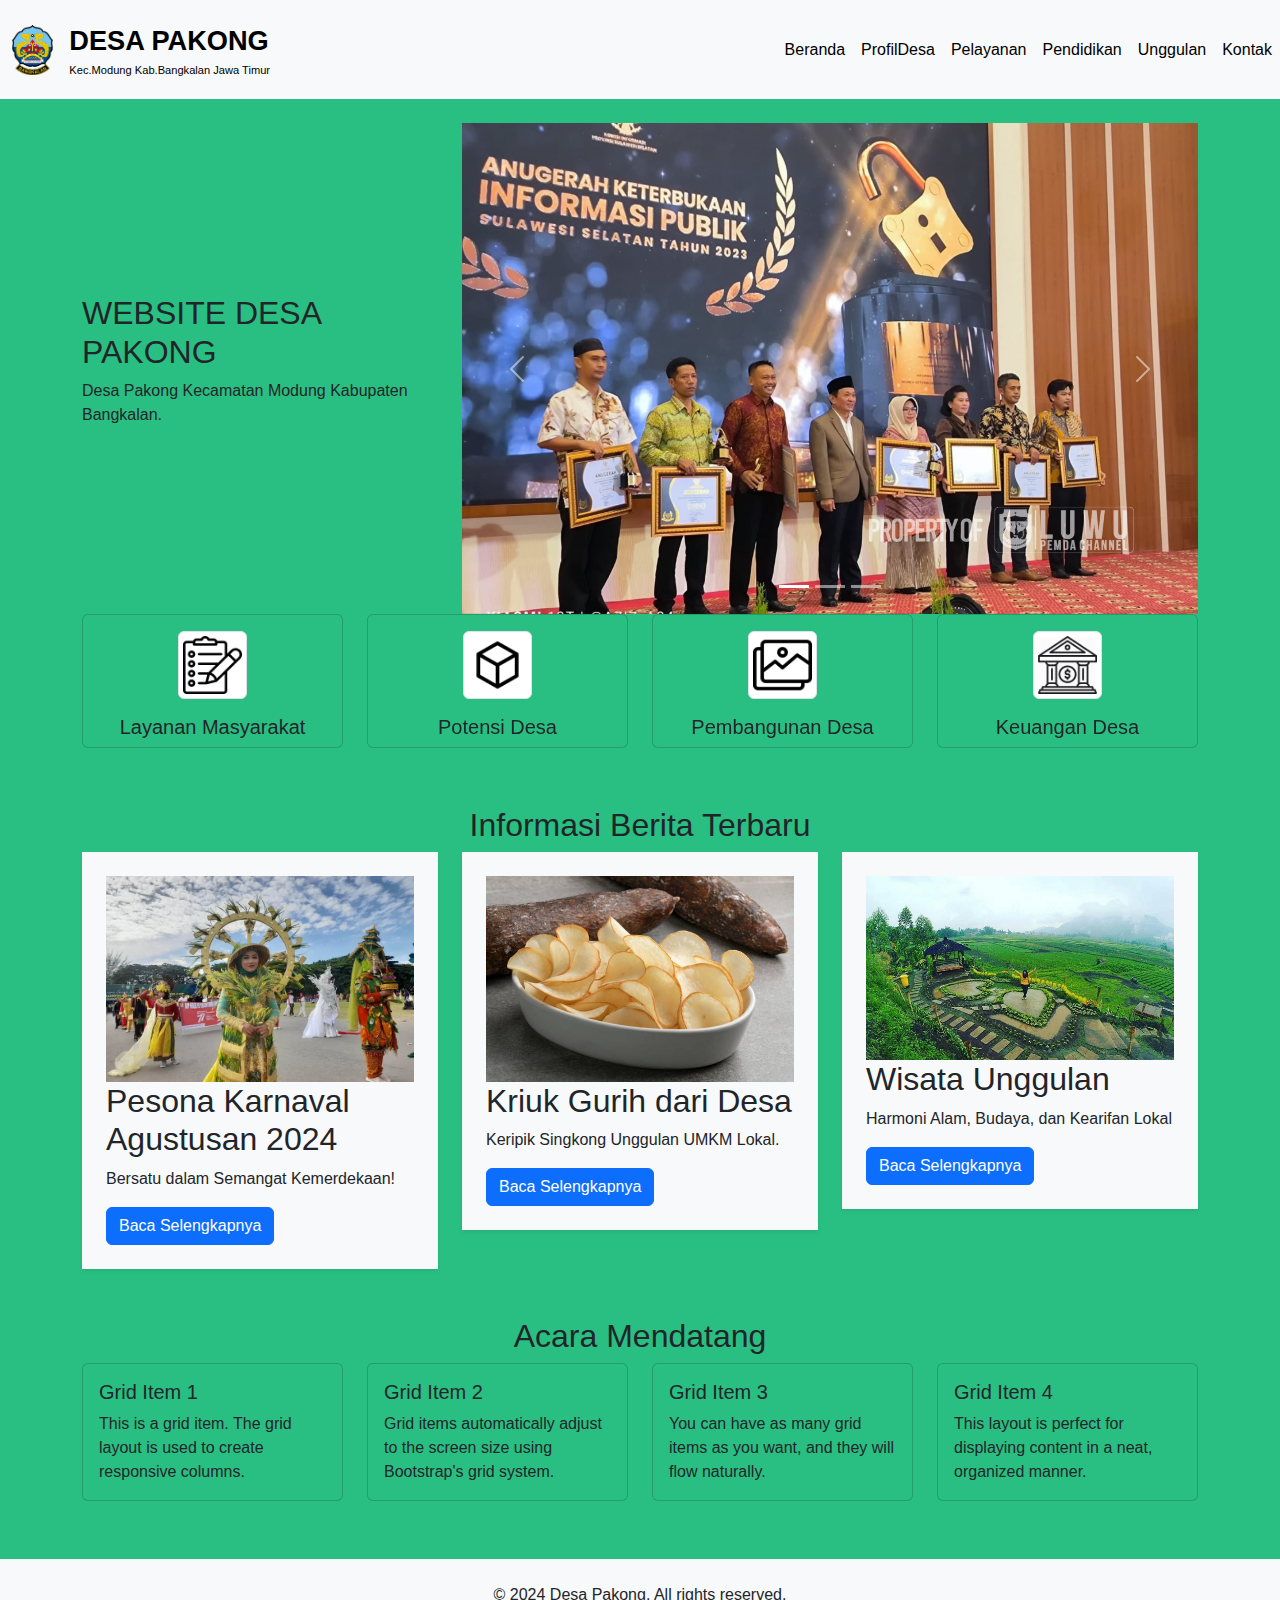
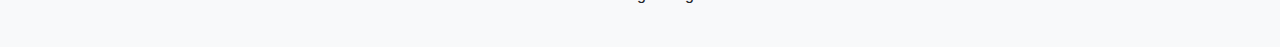
<file: index.html>
<!DOCTYPE html>
<html lang="id">
<head>
    <meta charset="UTF-8">
    <meta name="viewport" content="width=device-width, initial-scale=1.0">
    <title>DESA PAKONG</title>
    <!-- Bootstrap CSS -->
    <link href="https://cdn.jsdelivr.net/npm/bootstrap@5.3.0/dist/css/bootstrap.min.css" rel="stylesheet">
    <link rel="stylesheet" href="style.css">
    <meta name="description" content="Desa Pakong - Informasi dan profil Desa Pakong, kecamatan modung kabupaten bangkalan. Temukan berita terbaru, acara mendatang, dan pengumuman penting di sini.">
    <meta name="keywords" content="desa pakong, profil desa, berita desa, acara desa, pengumuman desa">
    <meta name="author" content="Desa Pakong">
</head>
<body>
    <!-- Navigation Bar -->
    <nav class="navbar navbar-expand-lg navbar-light bg-light sticky-top">
        <div class="container-fluid d-flex align-items-center">
            <a class="navbar-brand d-flex align-items-center" href="#">
                <img src="bangkalan.jpg" alt="Desa Kita Logo" class="img-fluid" style="max-height: 50px;">
                <div class="navbar-text ms-3" style="color: #000000;">
                    <span class="brand-name fw-bold" style="font-size: 1.7rem; color: #000000;">DESA PAKONG</span><br>
                    <p class="kecamatan mb-0" style="font-size: 0.695rem; color: #000000;">Kec.Modung Kab.Bangkalan Jawa Timur</p>
                </div>
            </a>
            <button class="navbar-toggler ms-auto" type="button" data-bs-toggle="collapse" data-bs-target="#navbarNav" aria-controls="navbarNav" aria-expanded="false" aria-label="Toggle navigation">
                <span class="navbar-toggler-icon"></span>
            </button>
        </div>
        <div class="collapse navbar-collapse" id="navbarNav">
            <ul class="navbar-nav ms-auto">
                <li class="nav-item"><a class="nav-link" href="index.html" style="color: #000000;">Beranda</a></li>
                <li class="nav-item"><a class="nav-link" href="profil.html" style="color: #000000;">ProfilDesa</a></li>
                <li class="nav-item"><a class="nav-link" href="pelayanan.html" style="color: #000000;">Pelayanan</a></li>
                <li class="nav-item"><a class="nav-link" href="pendidikan.html" style="color: #000000;">Pendidikan</a></li>
                <li class="nav-item"><a class="nav-link" href="unggulan.html" style="color: #000000;">Unggulan</a></li>
                <li class="nav-item"><a class="nav-link" href="kontak.html" style="color: #000000;">Kontak</a></li>
            </ul>
        </div>
    </nav>   
    <!-- Main Content -->
    <div class="container mt-4">
        <div class="row">
            <!-- Keterangan Teks -->
            <div class="col-md-4 d-none d-md-block">
                <div class="h-100 d-flex align-items-center">
                    <div>
                        <h2>WEBSITE DESA PAKONG</h2>
                        <p>Desa Pakong Kecamatan Modung Kabupaten Bangkalan.</p>
                    </div>
                </div>
            </div>
            <!-- Gambar atau Video -->
            <div class="col-md-8">
                <div id="carouselExampleIndicators" class="carousel slide" data-bs-ride="carousel" data-bs-interval="3000">
                    <ol class="carousel-indicators">
                        <li data-bs-target="#carouselExampleIndicators" data-bs-slide-to="0" class="active"></li>
                        <li data-bs-target="#carouselExampleIndicators" data-bs-slide-to="1"></li>
                        <li data-bs-target="#carouselExampleIndicators" data-bs-slide-to="2"></li>
                    </ol>
                    <div class="carousel-inner">
                        <div class="carousel-item active">
                            <img src="img3.jpg" class="d-block w-100" alt="Kegiatan Desa 1">
                        </div>
                        <div class="carousel-item">
                            <img src="igm1.jpg" class="d-block w-100" alt="Kegiatan Desa 2">
                        </div>
                        <div class="carousel-item">
                            <img src="des1.jpg" class="d-block w-100" alt="Kegiatan Desa 3">
                        </div>
                    </div>
                    <a class="carousel-control-prev" href="#carouselExampleIndicators" role="button" data-bs-slide="prev">
                        <span class="carousel-control-prev-icon" aria-hidden="true"></span>
                        <span class="visually-hidden">Previous</span>
                    </a>
                    <a class="carousel-control-next" href="#carouselExampleIndicators" role="button" data-bs-slide="next">
                        <span class="carousel-control-next-icon" aria-hidden="true"></span>
                        <span class="visually-hidden">Next</span>
                    </a>
                </div>
            </div>
            <!-- Keterangan Teks untuk Mobile -->
            <div class="col-md-12 d-md-none mt-3 text-center">
                <h2>WEBSITE DESA PAKONG</h2>
                <p>Desa Pakong Kecamatan Modung Kabupaten Bangkalan.</p>
            </div>
        </div>
    </div>

        <!-- Grid Layout (Bootstrap Cards) -->
        <section class="container mb-5">
            <div class="row row-cols-1 row-cols-md-2 row-cols-lg-4 g-4">
                <div class="col">
                    <div class="card h-100">
                        <div class="card-body d-flex justify-content-center align-items-center">
                            <img src="notes.png" alt="Deskripsi gambar" class="img-fluid img-thumbnail" style="max-width: 30%; height: auto;">
                        </div>
                        <h5 class="card-title text-center">Layanan Masyarakat</h5>                      
                    </div>
                </div>
                <div class="col">
                    <div class="card h-100">
                        <div class="card-body d-flex justify-content-center align-items-center">
                            <img src="boxes.png" alt="Deskripsi gambar" class="img-fluid img-thumbnail" style="max-width: 30%; height: auto;">
                        </div>
                        <h5 class="card-title text-center">Potensi Desa</h5>                      
                    </div>
                </div>
                <div class="col">
                    <div class="card h-100">
                        <div class="card-body d-flex justify-content-center align-items-center">
                            <img src="gallery.png" alt="Deskripsi gambar" class="img-fluid img-thumbnail" style="max-width: 30%; height: auto;">
                        </div>
                        <h5 class="card-title text-center">Pembangunan Desa</h5>                      
                    </div>
                </div>
                <div class="col">
                    <div class="card h-100">
                        <div class="card-body d-flex justify-content-center align-items-center">
                            <img src="bank.png" alt="Deskripsi gambar" class="img-fluid img-thumbnail" style="max-width: 30%; height: auto;">
                        </div>
                        <h5 class="card-title text-center">Keuangan Desa</h5>                      
                    </div>
                </div>
            </div>
        </section>
    

    
    <!-- Flexbox Layout (Bootstrap Grid) -->
    <section class="container my-5">
        <h2 class="text-center font-weight-bold">Informasi Berita Terbaru</h2>
        <div class="row">
            <div class="col-md-4">
                <div class="p-4 bg-light shadow-sm">
                    <img src="krnvl.jpg" alt="Deskripsi gambar" class="img-fluid">
                    <h2>Pesona Karnaval Agustusan 2024</h2>
                    <p>Bersatu dalam Semangat Kemerdekaan!</p>
                    <a href="article.html" class="btn btn-primary btn-block">Baca Selengkapnya</a>
                </div>
            </div>
            <div class="col-md-4">
                <div class="p-4 bg-light shadow-sm">
                    <img src="keripik.jpg" alt="Deskripsi gambar" class="img-fluid">
                    <h2>Kriuk Gurih dari Desa</h2>
                    <p>Keripik Singkong Unggulan UMKM Lokal.</p>
                    <a href="#" class="btn btn-primary btn-block">Baca Selengkapnya</a>
                </div>
            </div>
            <div class="col-md-4">
                <div class="p-4 bg-light shadow-sm">
                    <img src="malang-2.jpg" alt="Deskripsi gambar" class="img-fluid">
                    <h2>Wisata Unggulan</h2>
                    <p>Harmoni Alam, Budaya, dan Kearifan Lokal</p>
                    <a href="#" class="btn btn-primary btn-block">Baca Selengkapnya</a>
                </div>
            </div>
        </div>
    </section>

    <!-- Grid Layout (Bootstrap Cards) -->
    <section class="container mb-5">
        <h2 class="text-center font-weight-bold">Acara Mendatang</h2>
        <div class="row row-cols-1 row-cols-md-2 row-cols-lg-4 g-4">
            <div class="col">
                <div class="card h-100">
                    <div class="card-body">
                        <h5 class="card-title">Grid Item 1</h5>
                        <p class="card-text">This is a grid item. The grid layout is used to create responsive columns.</p>
                    </div>
                </div>
            </div>
            <div class="col">
                <div class="card h-100">
                    <div class="card-body">
                        <h5 class="card-title">Grid Item 2</h5>
                        <p class="card-text">Grid items automatically adjust to the screen size using Bootstrap's grid system.</p>
                    </div>
                </div>
            </div>
            <div class="col">
                <div class="card h-100">
                    <div class="card-body">
                        <h5 class="card-title">Grid Item 3</h5>
                        <p class="card-text">You can have as many grid items as you want, and they will flow naturally.</p>
                    </div>
                </div>
            </div>
            <div class="col">
                <div class="card h-100">
                    <div class="card-body">
                        <h5 class="card-title">Grid Item 4</h5>
                        <p class="card-text">This layout is perfect for displaying content in a neat, organized manner.</p>
                    </div>
                </div>
            </div>
        </div>
    </section>
        <!-- Footer Section -->
        <footer class="bg-light text-center py-4 mt-4">
            <p>&copy; 2024 Desa Pakong. All rights reserved.</p>
        </footer>

    <!-- Bootstrap JS and dependencies -->
    <script src="https://cdn.jsdelivr.net/npm/bootstrap@5.3.0/dist/js/bootstrap.bundle.min.js"></script>
</body>
</html>
</file>
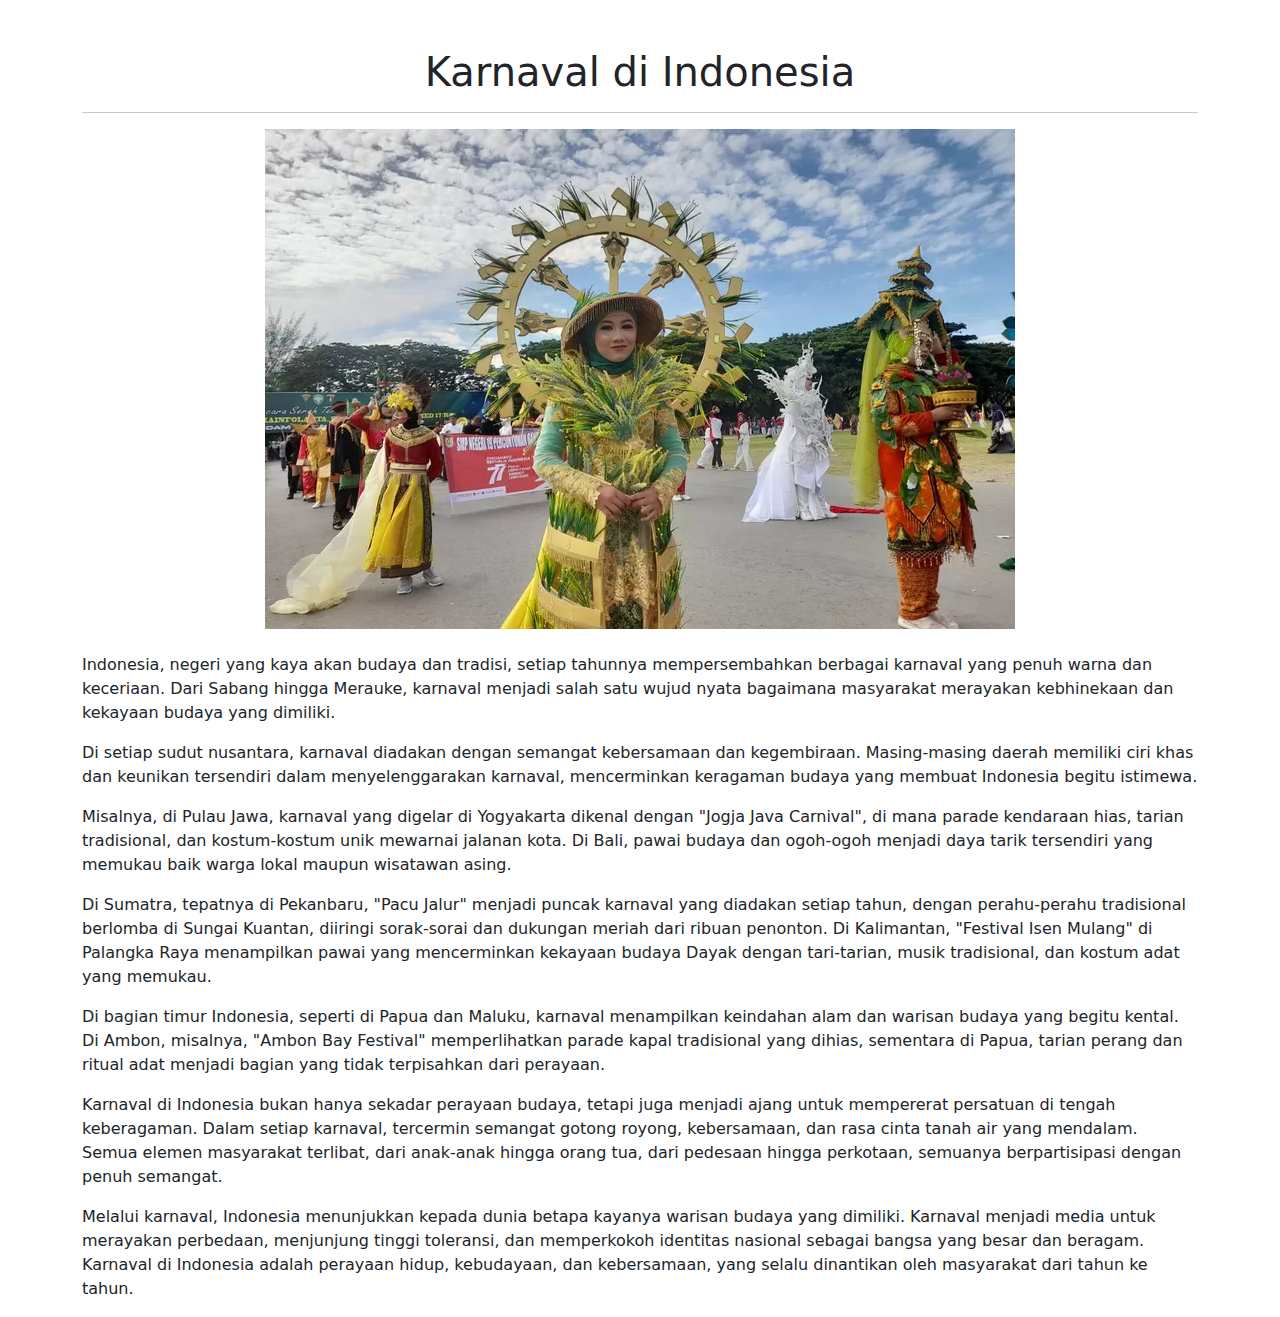
<file: article.html>
<!DOCTYPE html>
<html lang="en">

<head>
    <meta charset="UTF-8">
    <meta name="viewport" content="width=device-width, initial-scale=1.0">
    <meta name="description" content="Laporan kunjungan ke Padepokan PSHT Madiun yang memperlihatkan kekayaan budaya dan tradisi Indonesia melalui berbagai karnaval yang meriah.">
    <title>Kunjungan ke Padepokan PSHT Madiun</title>
    <link href="https://cdn.jsdelivr.net/npm/bootstrap@5.3.0/dist/css/bootstrap.min.css" rel="stylesheet">
</head>

<body>
    <div class="container mt-5">
        <div class="row">
            <div class="col-md-12">
                <h1 class="text-center">Karnaval di Indonesia</h1>
                <hr>
                <div class="text-center mb-4">
                    <img src="krnvl.jpg" class="img-fluid" alt="Karnaval di Indonesia">
                </div>
                <p>
                    Indonesia, negeri yang kaya akan budaya dan tradisi, setiap tahunnya mempersembahkan berbagai karnaval yang penuh warna dan keceriaan. Dari Sabang hingga Merauke, karnaval menjadi salah satu wujud nyata bagaimana masyarakat merayakan kebhinekaan dan kekayaan budaya yang dimiliki.
                </p>
                <p>
                    Di setiap sudut nusantara, karnaval diadakan dengan semangat kebersamaan dan kegembiraan. Masing-masing daerah memiliki ciri khas dan keunikan tersendiri dalam menyelenggarakan karnaval, mencerminkan keragaman budaya yang membuat Indonesia begitu istimewa.
                </p>
                <p>
                    Misalnya, di Pulau Jawa, karnaval yang digelar di Yogyakarta dikenal dengan "Jogja Java Carnival", di mana parade kendaraan hias, tarian tradisional, dan kostum-kostum unik mewarnai jalanan kota. Di Bali, pawai budaya dan ogoh-ogoh menjadi daya tarik tersendiri yang memukau baik warga lokal maupun wisatawan asing.
                </p>
                <p>
                    Di Sumatra, tepatnya di Pekanbaru, "Pacu Jalur" menjadi puncak karnaval yang diadakan setiap tahun, dengan perahu-perahu tradisional berlomba di Sungai Kuantan, diiringi sorak-sorai dan dukungan meriah dari ribuan penonton. Di Kalimantan, "Festival Isen Mulang" di Palangka Raya menampilkan pawai yang mencerminkan kekayaan budaya Dayak dengan tari-tarian, musik tradisional, dan kostum adat yang memukau.
                </p>
                <p>
                    Di bagian timur Indonesia, seperti di Papua dan Maluku, karnaval menampilkan keindahan alam dan warisan budaya yang begitu kental. Di Ambon, misalnya, "Ambon Bay Festival" memperlihatkan parade kapal tradisional yang dihias, sementara di Papua, tarian perang dan ritual adat menjadi bagian yang tidak terpisahkan dari perayaan.
                </p>
                <p>
                    Karnaval di Indonesia bukan hanya sekadar perayaan budaya, tetapi juga menjadi ajang untuk mempererat persatuan di tengah keberagaman. Dalam setiap karnaval, tercermin semangat gotong royong, kebersamaan, dan rasa cinta tanah air yang mendalam. Semua elemen masyarakat terlibat, dari anak-anak hingga orang tua, dari pedesaan hingga perkotaan, semuanya berpartisipasi dengan penuh semangat.
                </p>
                <p>
                    Melalui karnaval, Indonesia menunjukkan kepada dunia betapa kayanya warisan budaya yang dimiliki. Karnaval menjadi media untuk merayakan perbedaan, menjunjung tinggi toleransi, dan memperkokoh identitas nasional sebagai bangsa yang besar dan beragam. Karnaval di Indonesia adalah perayaan hidup, kebudayaan, dan kebersamaan, yang selalu dinantikan oleh masyarakat dari tahun ke tahun.
                </p>
            </div>
        </div>
    </div>

    <script src="https://cdn.jsdelivr.net/npm/bootstrap@5.3.0/dist/js/bootstrap.bundle.min.js"></script>
</body>

</html>
</file>
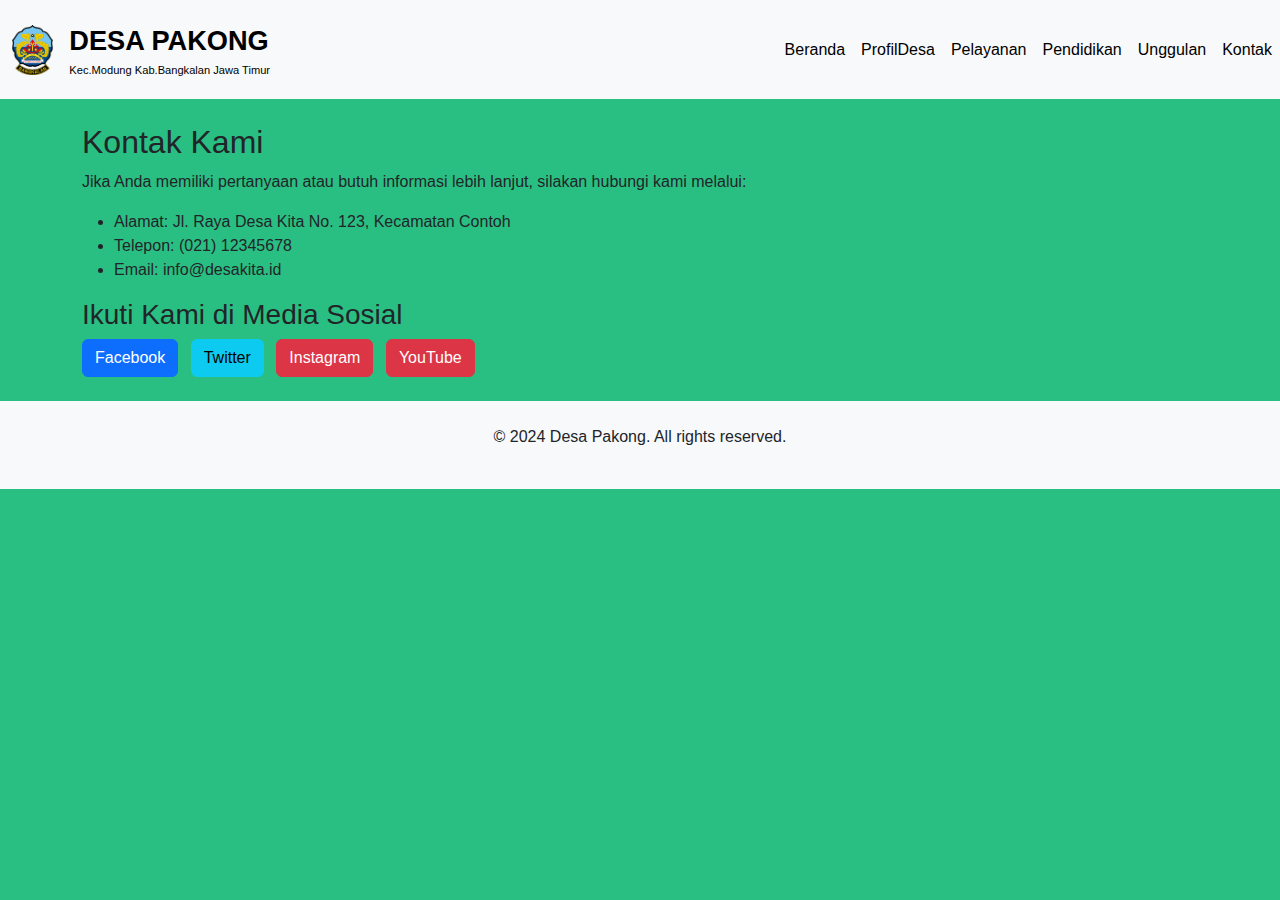
<file: kontak.html>
<!DOCTYPE html>
<html lang="id">
<head>
    <meta charset="UTF-8">
    <meta name="viewport" content="width=device-width, initial-scale=1.0">
    <title>DESA PAKONG</title>
    <!-- Bootstrap CSS -->
    <link href="https://cdn.jsdelivr.net/npm/bootstrap@5.3.0/dist/css/bootstrap.min.css" rel="stylesheet">
    <link rel="stylesheet" href="style.css">
    <meta name="description" content="Desa Pakong - Informasi dan profil Desa Pakong, kecamatan modung kabupaten bangkalan. Temukan berita terbaru, acara mendatang, dan pengumuman penting di sini.">
    <meta name="keywords" content="desa pakong, profil desa, berita desa, acara desa, pengumuman desa">
    <meta name="author" content="Desa Pakong">
</head>
<body>
    <!-- Navigation Bar -->
    <nav class="navbar navbar-expand-lg navbar-light bg-light sticky-top">
        <div class="container-fluid d-flex align-items-center">
            <a class="navbar-brand d-flex align-items-center" href="#">
                <img src="bangkalan.jpg" alt="Desa Kita Logo" class="img-fluid" style="max-height: 50px;">
                <div class="navbar-text ms-3" style="color: #000000;">
                    <span class="brand-name fw-bold" style="font-size: 1.7rem; color: #000000;">DESA PAKONG</span><br>
                    <p class="kecamatan mb-0" style="font-size: 0.695rem; color: #000000;">Kec.Modung Kab.Bangkalan Jawa Timur</p>
                </div>
            </a>
            <button class="navbar-toggler ms-auto" type="button" data-bs-toggle="collapse" data-bs-target="#navbarNav" aria-controls="navbarNav" aria-expanded="false" aria-label="Toggle navigation">
                <span class="navbar-toggler-icon"></span>
            </button>
        </div>
        <div class="collapse navbar-collapse" id="navbarNav">
            <ul class="navbar-nav ms-auto">
                <li class="nav-item"><a class="nav-link" href="index.html" style="color: #000000;">Beranda</a></li>
                <li class="nav-item"><a class="nav-link" href="profil.html" style="color: #000000;">ProfilDesa</a></li>
                <li class="nav-item"><a class="nav-link" href="pelayanan.html" style="color: #000000;">Pelayanan</a></li>
                <li class="nav-item"><a class="nav-link" href="pendidikan.html" style="color: #000000;">Pendidikan</a></li>
                <li class="nav-item"><a class="nav-link" href="unggulan.html" style="color: #000000;">Unggulan</a></li>
                <li class="nav-item"><a class="nav-link" href="kontak.html" style="color: #000000;">Kontak</a></li>
            </ul>
        </div>
    </nav> 
    <!-- Main Content -->
    <div class="container mt-4">
        <h2>Kontak Kami</h2>
        <p>Jika Anda memiliki pertanyaan atau butuh informasi lebih lanjut, silakan hubungi kami melalui:</p>
        <ul>
            <li>Alamat: Jl. Raya Desa Kita No. 123, Kecamatan Contoh</li>
            <li>Telepon: (021) 12345678</li>
            <li>Email: info@desakita.id</li>
        </ul>

        <!-- Social Media Links -->
        <h3>Ikuti Kami di Media Sosial</h3>
        <div class="social-media-links">
            <a href="https://facebook.com" target="_blank" class="btn btn-primary me-2"><i class="fab fa-facebook-f"></i> Facebook</a>
            <a href="https://twitter.com" target="_blank" class="btn btn-info me-2"><i class="fab fa-twitter"></i> Twitter</a>
            <a href="https://instagram.com" target="_blank" class="btn btn-danger me-2"><i class="fab fa-instagram"></i> Instagram</a>
            <a href="https://youtube.com" target="_blank" class="btn btn-danger"><i class="fab fa-youtube"></i> YouTube</a>
        </div>
    </div>

    <!-- Bootstrap JS and dependencies -->
    <script src="https://cdnjs.cloudflare.com/ajax/libs/bootstrap/5.3.3/js/bootstrap.bundle.min.js"></script>
    <!-- Footer Section -->
    <footer class="bg-light text-center py-4 mt-4">
        <p>&copy; 2024 Desa Pakong. All rights reserved.</p>
    </footer>

</body>
</html>
</file>
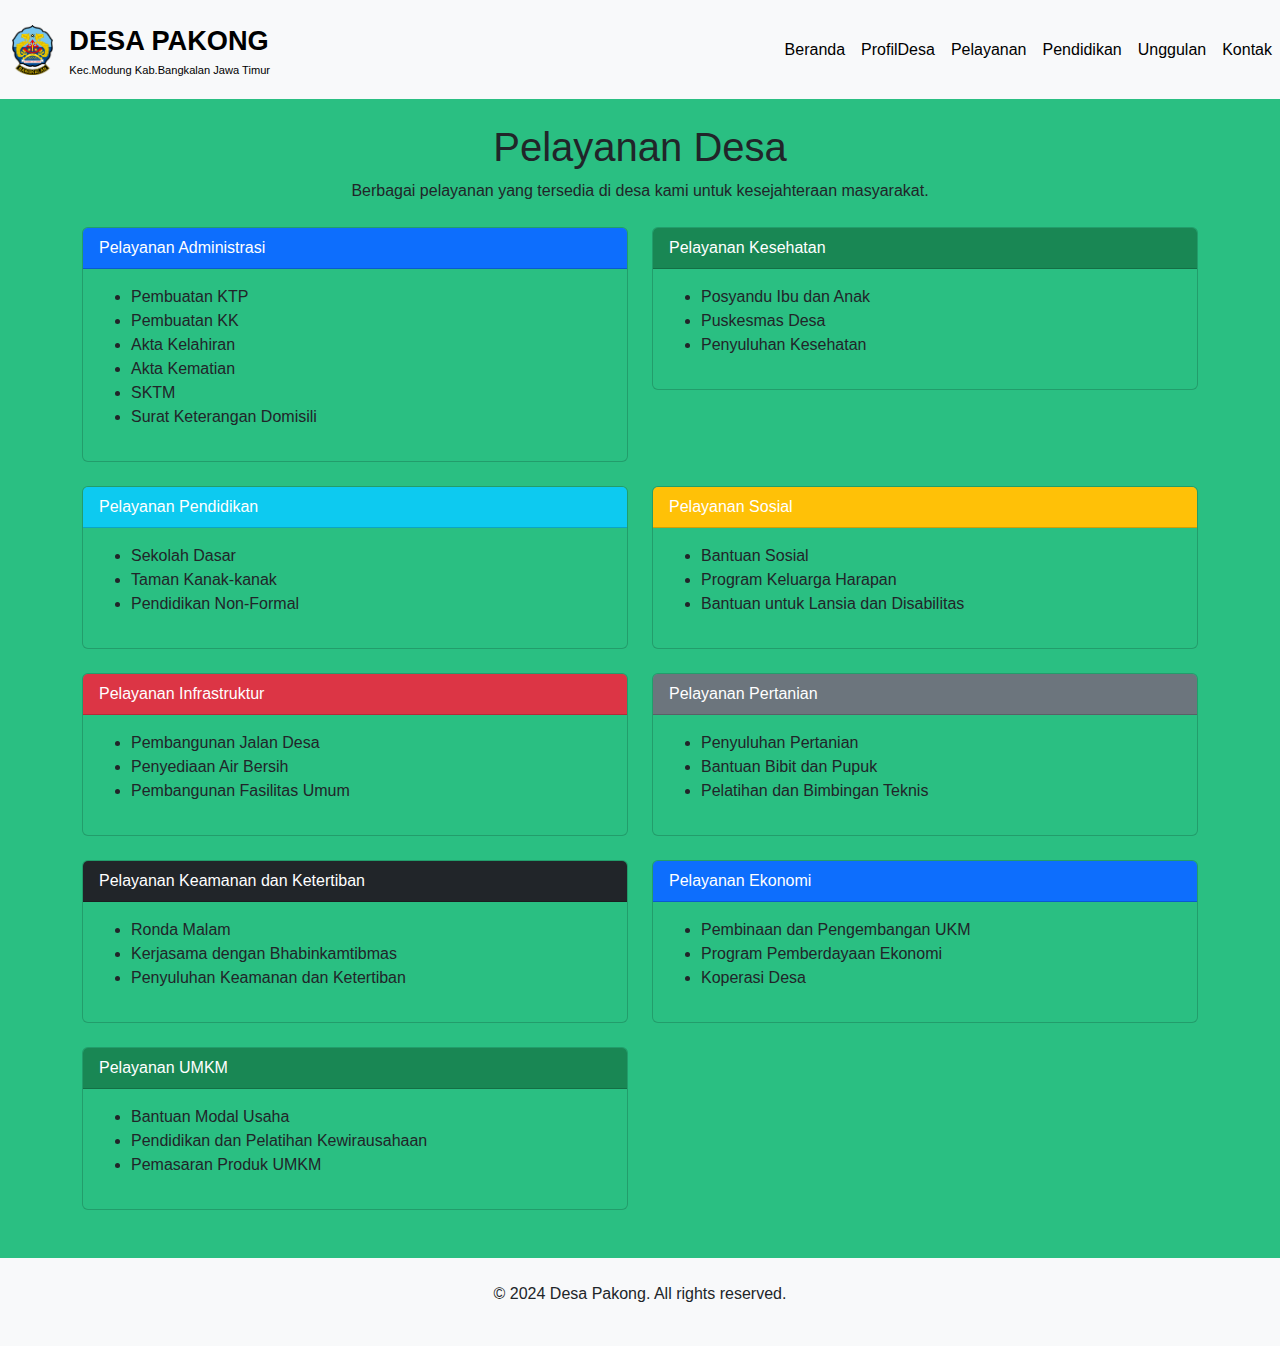
<file: pelayanan.html>
<!DOCTYPE html>
<html lang="id">
<head>
    <meta charset="UTF-8">
    <meta name="viewport" content="width=device-width, initial-scale=1.0">
    <title>DESA PAKONG</title>
    <!-- Bootstrap CSS -->
    <link href="https://cdn.jsdelivr.net/npm/bootstrap@5.3.0/dist/css/bootstrap.min.css" rel="stylesheet">
    <link rel="stylesheet" href="style.css">
    <meta name="description" content="Desa Pakong - Informasi dan profil Desa Pakong, kecamatan modung kabupaten bangkalan. Temukan berita terbaru, acara mendatang, dan pengumuman penting di sini.">
    <meta name="keywords" content="desa pakong, profil desa, berita desa, acara desa, pengumuman desa">
    <meta name="author" content="Desa Pakong">
</head>
<body>
    <!-- Navigation Bar -->
    <nav class="navbar navbar-expand-lg navbar-light bg-light sticky-top">
        <div class="container-fluid d-flex align-items-center">
            <a class="navbar-brand d-flex align-items-center" href="#">
                <img src="bangkalan.jpg" alt="Desa Kita Logo" class="img-fluid" style="max-height: 50px;">
                <div class="navbar-text ms-3" style="color: #000000;">
                    <span class="brand-name fw-bold" style="font-size: 1.7rem; color: #000000;">DESA PAKONG</span><br>
                    <p class="kecamatan mb-0" style="font-size: 0.695rem; color: #000000;">Kec.Modung Kab.Bangkalan Jawa Timur</p>
                </div>
            </a>
            <button class="navbar-toggler ms-auto" type="button" data-bs-toggle="collapse" data-bs-target="#navbarNav" aria-controls="navbarNav" aria-expanded="false" aria-label="Toggle navigation">
                <span class="navbar-toggler-icon"></span>
            </button>
        </div>
        <div class="collapse navbar-collapse" id="navbarNav">
            <ul class="navbar-nav ms-auto">
                <li class="nav-item"><a class="nav-link" href="index.html" style="color: #000000;">Beranda</a></li>
                <li class="nav-item"><a class="nav-link" href="profil.html" style="color: #000000;">ProfilDesa</a></li>
                <li class="nav-item"><a class="nav-link" href="pelayanan.html" style="color: #000000;">Pelayanan</a></li>
                <li class="nav-item"><a class="nav-link" href="pendidikan.html" style="color: #000000;">Pendidikan</a></li>
                <li class="nav-item"><a class="nav-link" href="unggulan.html" style="color: #000000;">Unggulan</a></li>
                <li class="nav-item"><a class="nav-link" href="kontak.html" style="color: #000000;">Kontak</a></li>
            </ul>
        </div>
    </nav> 

    <!-- Main Content -->
    <div class="container my-4">
        <header class="text-center mb-4">
            <h1>Pelayanan Desa</h1>
            <p>Berbagai pelayanan yang tersedia di desa kami untuk kesejahteraan masyarakat.</p>
        </header>
        
        <div class="row">
            <!-- Pelayanan Administrasi -->
            <div class="col-md-6 mb-4">
                <div class="card">
                    <div class="card-header bg-primary text-white">
                        Pelayanan Administrasi
                    </div>
                    <div class="card-body">
                        <ul>
                            <li>Pembuatan KTP</li>
                            <li>Pembuatan KK</li>
                            <li>Akta Kelahiran</li>
                            <li>Akta Kematian</li>
                            <li>SKTM</li>
                            <li>Surat Keterangan Domisili</li>
                        </ul>
                    </div>
                </div>
            </div>
            <!-- Pelayanan Kesehatan -->
            <div class="col-md-6 mb-4">
                <div class="card">
                    <div class="card-header bg-success text-white">
                        Pelayanan Kesehatan
                    </div>
                    <div class="card-body">
                        <ul>
                            <li>Posyandu Ibu dan Anak</li>
                            <li>Puskesmas Desa</li>
                            <li>Penyuluhan Kesehatan</li>
                        </ul>
                    </div>
                </div>
            </div>
            <!-- Pelayanan Pendidikan -->
            <div class="col-md-6 mb-4">
                <div class="card">
                    <div class="card-header bg-info text-white">
                        Pelayanan Pendidikan
                    </div>
                    <div class="card-body">
                        <ul>
                            <li>Sekolah Dasar</li>
                            <li>Taman Kanak-kanak</li>
                            <li>Pendidikan Non-Formal</li>
                        </ul>
                    </div>
                </div>
            </div>
            <!-- Pelayanan Sosial -->
            <div class="col-md-6 mb-4">
                <div class="card">
                    <div class="card-header bg-warning text-white">
                        Pelayanan Sosial
                    </div>
                    <div class="card-body">
                        <ul>
                            <li>Bantuan Sosial</li>
                            <li>Program Keluarga Harapan</li>
                            <li>Bantuan untuk Lansia dan Disabilitas</li>
                        </ul>
                    </div>
                </div>
            </div>
            <!-- Pelayanan Infrastruktur -->
            <div class="col-md-6 mb-4">
                <div class="card">
                    <div class="card-header bg-danger text-white">
                        Pelayanan Infrastruktur
                    </div>
                    <div class="card-body">
                        <ul>
                            <li>Pembangunan Jalan Desa</li>
                            <li>Penyediaan Air Bersih</li>
                            <li>Pembangunan Fasilitas Umum</li>
                        </ul>
                    </div>
                </div>
            </div>
            <!-- Pelayanan Pertanian -->
            <div class="col-md-6 mb-4">
                <div class="card">
                    <div class="card-header bg-secondary text-white">
                        Pelayanan Pertanian
                    </div>
                    <div class="card-body">
                        <ul>
                            <li>Penyuluhan Pertanian</li>
                            <li>Bantuan Bibit dan Pupuk</li>
                            <li>Pelatihan dan Bimbingan Teknis</li>
                        </ul>
                    </div>
                </div>
            </div>
            <!-- Pelayanan Keamanan dan Ketertiban -->
            <div class="col-md-6 mb-4">
                <div class="card">
                    <div class="card-header bg-dark text-white">
                        Pelayanan Keamanan dan Ketertiban
                    </div>
                    <div class="card-body">
                        <ul>
                            <li>Ronda Malam</li>
                            <li>Kerjasama dengan Bhabinkamtibmas</li>
                            <li>Penyuluhan Keamanan dan Ketertiban</li>
                        </ul>
                    </div>
                </div>
            </div>
            <!-- Pelayanan Ekonomi -->
            <div class="col-md-6 mb-4">
                <div class="card">
                    <div class="card-header bg-primary text-white">
                        Pelayanan Ekonomi
                    </div>
                    <div class="card-body">
                        <ul>
                            <li>Pembinaan dan Pengembangan UKM</li>
                            <li>Program Pemberdayaan Ekonomi</li>
                            <li>Koperasi Desa</li>
                        </ul>
                    </div>
                </div>
            </div>
            <!-- Pelayanan UMKM -->
            <div class="col-md-6 mb-4">
                <div class="card">
                    <div class="card-header bg-success text-white">
                        Pelayanan UMKM
                    </div>
                    <div class="card-body">
                        <ul>
                            <li>Bantuan Modal Usaha</li>
                            <li>Pendidikan dan Pelatihan Kewirausahaan</li>
                            <li>Pemasaran Produk UMKM</li>
                        </ul>
                    </div>
                </div>
            </div>
        </div>
    </div>

    <!-- Footer Section -->
    <footer class="bg-light text-center py-4 mt-4">
        <p>&copy; 2024 Desa Pakong. All rights reserved.</p>
    </footer>

    <!-- Bootstrap JS and dependencies -->
    <script src="https://cdn.jsdelivr.net/npm/bootstrap@5.3.0/dist/js/bootstrap.bundle.min.js"></script>
</body>
</html>
</file>
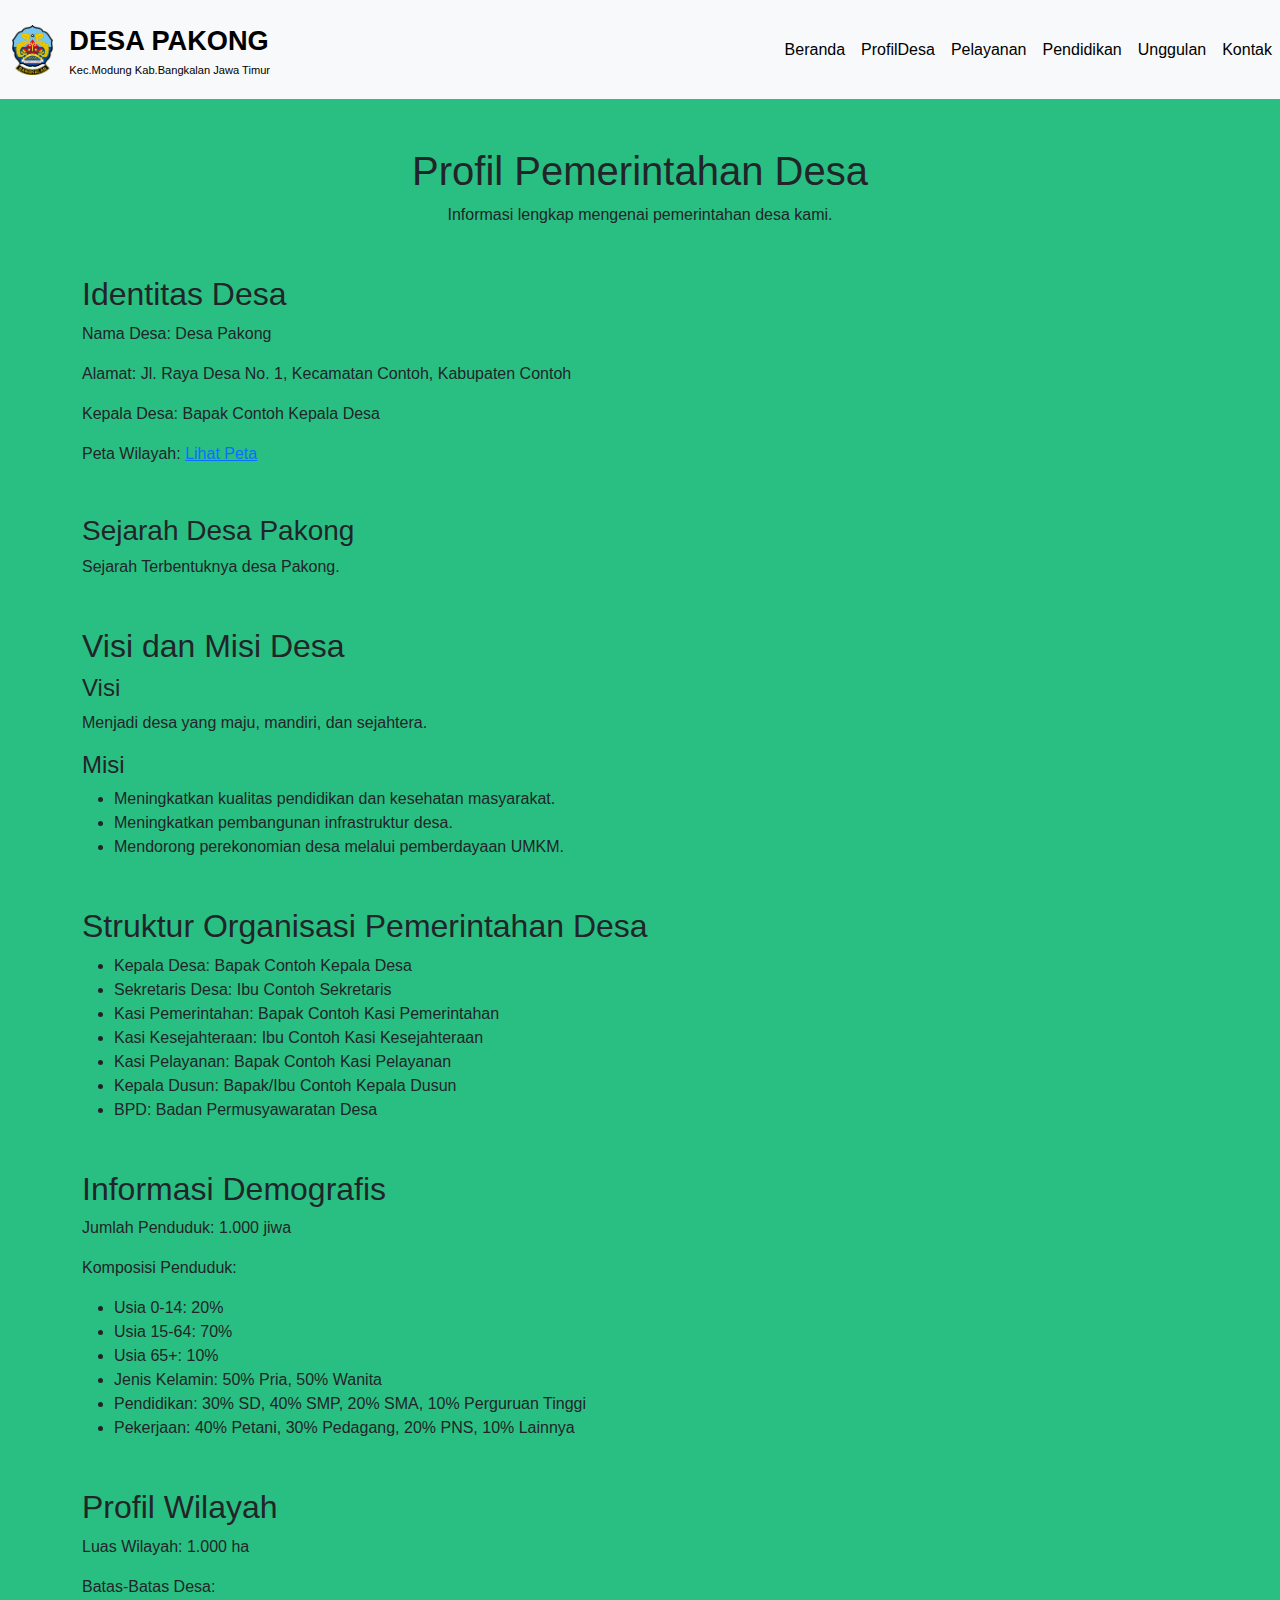
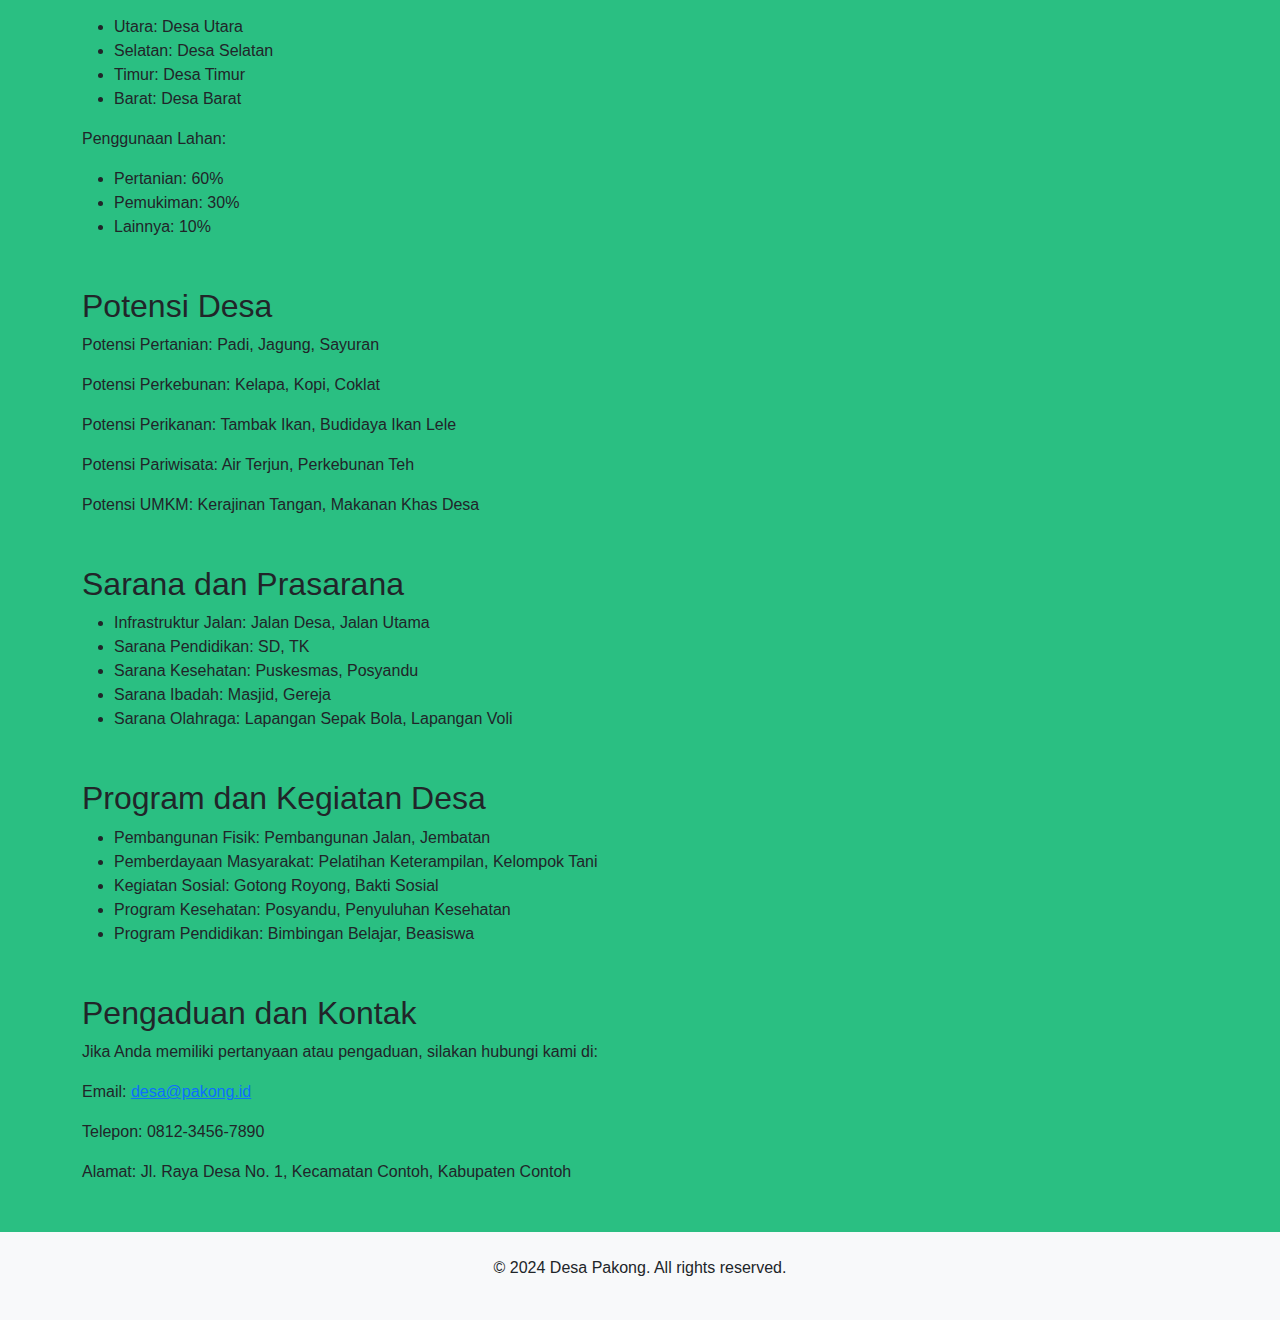
<file: profil.html>
<!DOCTYPE html>
<html lang="id">
<head>
    <meta charset="UTF-8">
    <meta name="viewport" content="width=device-width, initial-scale=1.0">
    <title>DESA PAKONG</title>
    <!-- Bootstrap CSS -->
    <link href="https://cdn.jsdelivr.net/npm/bootstrap@5.3.0/dist/css/bootstrap.min.css" rel="stylesheet">
    <link rel="stylesheet" href="style.css">
    <meta name="description" content="Desa Pakong - Informasi dan profil Desa Pakong, kecamatan modung kabupaten bangkalan. Temukan berita terbaru, acara mendatang, dan pengumuman penting di sini.">
    <meta name="keywords" content="desa pakong, profil desa, berita desa, acara desa, pengumuman desa">
    <meta name="author" content="Desa Pakong">
</head>
<body>
    <!-- Navigation Bar -->
    <nav class="navbar navbar-expand-lg navbar-light bg-light sticky-top">
        <div class="container-fluid d-flex align-items-center">
            <a class="navbar-brand d-flex align-items-center" href="#">
                <img src="bangkalan.jpg" alt="Desa Kita Logo" class="img-fluid" style="max-height: 50px;">
                <div class="navbar-text ms-3" style="color: #000000;">
                    <span class="brand-name fw-bold" style="font-size: 1.7rem; color: #000000;">DESA PAKONG</span><br>
                    <p class="kecamatan mb-0" style="font-size: 0.695rem; color: #000000;">Kec.Modung Kab.Bangkalan Jawa Timur</p>
                </div>
            </a>
            <button class="navbar-toggler ms-auto" type="button" data-bs-toggle="collapse" data-bs-target="#navbarNav" aria-controls="navbarNav" aria-expanded="false" aria-label="Toggle navigation">
                <span class="navbar-toggler-icon"></span>
            </button>
        </div>
        <div class="collapse navbar-collapse" id="navbarNav">
            <ul class="navbar-nav ms-auto">
                <li class="nav-item"><a class="nav-link" href="index.html" style="color: #000000;">Beranda</a></li>
                <li class="nav-item"><a class="nav-link" href="profil.html" style="color: #000000;">ProfilDesa</a></li>
                <li class="nav-item"><a class="nav-link" href="pelayanan.html" style="color: #000000;">Pelayanan</a></li>
                <li class="nav-item"><a class="nav-link" href="pendidikan.html" style="color: #000000;">Pendidikan</a></li>
                <li class="nav-item"><a class="nav-link" href="unggulan.html" style="color: #000000;">Unggulan</a></li>
                <li class="nav-item"><a class="nav-link" href="kontak.html" style="color: #000000;">Kontak</a></li>
            </ul>
        </div>
    </nav> 

    <!-- Main Content -->
    <div class="container my-5">
        <header class="text-center mb-5">
            <h1>Profil Pemerintahan Desa</h1>
            <p>Informasi lengkap mengenai pemerintahan desa kami.</p>
        </header>
        
        <!-- Identitas Desa -->
        <section id="identitas-desa" class="mb-5">
            <h2>Identitas Desa</h2>
            <p>Nama Desa: Desa Pakong</p>
            <p>Alamat: Jl. Raya Desa No. 1, Kecamatan Contoh, Kabupaten Contoh</p>
            <p>Kepala Desa: Bapak Contoh Kepala Desa</p>
            <p>Peta Wilayah: <a href="#">Lihat Peta</a></p>
        </section>
        <section id="sejarah-desa" class="mb-5">
            <h3>Sejarah Desa Pakong</h3>
            <p>Sejarah Terbentuknya desa Pakong.</p>
        </section>
        <!-- Visi dan Misi Desa -->
        <section id="visi-misi" class="mb-5">
            <h2>Visi dan Misi Desa</h2>
            <h4>Visi</h4>
            <p>Menjadi desa yang maju, mandiri, dan sejahtera.</p>
            <h4>Misi</h4>
            <ul>
                <li>Meningkatkan kualitas pendidikan dan kesehatan masyarakat.</li>
                <li>Meningkatkan pembangunan infrastruktur desa.</li>
                <li>Mendorong perekonomian desa melalui pemberdayaan UMKM.</li>
            </ul>
        </section>

        <!-- Struktur Organisasi Pemerintahan Desa -->
        <section id="struktur-organisasi" class="mb-5">
            <h2>Struktur Organisasi Pemerintahan Desa</h2>
            <ul>
                <li>Kepala Desa: Bapak Contoh Kepala Desa</li>
                <li>Sekretaris Desa: Ibu Contoh Sekretaris</li>
                <li>Kasi Pemerintahan: Bapak Contoh Kasi Pemerintahan</li>
                <li>Kasi Kesejahteraan: Ibu Contoh Kasi Kesejahteraan</li>
                <li>Kasi Pelayanan: Bapak Contoh Kasi Pelayanan</li>
                <li>Kepala Dusun: Bapak/Ibu Contoh Kepala Dusun</li>
                <li>BPD: Badan Permusyawaratan Desa</li>
            </ul>
        </section>

        <!-- Informasi Demografis -->
        <section id="informasi-demografis" class="mb-5">
            <h2>Informasi Demografis</h2>
            <p>Jumlah Penduduk: 1.000 jiwa</p>
            <p>Komposisi Penduduk:</p>
            <ul>
                <li>Usia 0-14: 20%</li>
                <li>Usia 15-64: 70%</li>
                <li>Usia 65+: 10%</li>
                <li>Jenis Kelamin: 50% Pria, 50% Wanita</li>
                <li>Pendidikan: 30% SD, 40% SMP, 20% SMA, 10% Perguruan Tinggi</li>
                <li>Pekerjaan: 40% Petani, 30% Pedagang, 20% PNS, 10% Lainnya</li>
            </ul>
        </section>

        <!-- Profil Wilayah -->
        <section id="profil-wilayah" class="mb-5">
            <h2>Profil Wilayah</h2>
            <p>Luas Wilayah: 1.000 ha</p>
            <p>Batas-Batas Desa:</p>
            <ul>
                <li>Utara: Desa Utara</li>
                <li>Selatan: Desa Selatan</li>
                <li>Timur: Desa Timur</li>
                <li>Barat: Desa Barat</li>
            </ul>
            <p>Penggunaan Lahan:</p>
            <ul>
                <li>Pertanian: 60%</li>
                <li>Pemukiman: 30%</li>
                <li>Lainnya: 10%</li>
            </ul>
        </section>

        <!-- Potensi Desa -->
        <section id="potensi-desa" class="mb-5">
            <h2>Potensi Desa</h2>
            <p>Potensi Pertanian: Padi, Jagung, Sayuran</p>
            <p>Potensi Perkebunan: Kelapa, Kopi, Coklat</p>
            <p>Potensi Perikanan: Tambak Ikan, Budidaya Ikan Lele</p>
            <p>Potensi Pariwisata: Air Terjun, Perkebunan Teh</p>
            <p>Potensi UMKM: Kerajinan Tangan, Makanan Khas Desa</p>
        </section>

        <!-- Sarana dan Prasarana -->
        <section id="sarana-prasarana" class="mb-5">
            <h2>Sarana dan Prasarana</h2>
            <ul>
                <li>Infrastruktur Jalan: Jalan Desa, Jalan Utama</li>
                <li>Sarana Pendidikan: SD, TK</li>
                <li>Sarana Kesehatan: Puskesmas, Posyandu</li>
                <li>Sarana Ibadah: Masjid, Gereja</li>
                <li>Sarana Olahraga: Lapangan Sepak Bola, Lapangan Voli</li>
            </ul>
        </section>

        <!-- Program dan Kegiatan Desa -->
        <section id="program-kegiatan" class="mb-5">
            <h2>Program dan Kegiatan Desa</h2>
            <ul>
                <li>Pembangunan Fisik: Pembangunan Jalan, Jembatan</li>
                <li>Pemberdayaan Masyarakat: Pelatihan Keterampilan, Kelompok Tani</li>
                <li>Kegiatan Sosial: Gotong Royong, Bakti Sosial</li>
                <li>Program Kesehatan: Posyandu, Penyuluhan Kesehatan</li>
                <li>Program Pendidikan: Bimbingan Belajar, Beasiswa</li>
            </ul>
        </section>

        <!-- Pengaduan dan Kontak -->
        <section id="pengaduan-kontak" class="mb-5">
            <h2>Pengaduan dan Kontak</h2>
            <p>Jika Anda memiliki pertanyaan atau pengaduan, silakan hubungi kami di:</p>
            <p>Email: <a href="mailto:desa@pakong.id">desa@pakong.id</a></p>
            <p>Telepon: 0812-3456-7890</p>
            <p>Alamat: Jl. Raya Desa No. 1, Kecamatan Contoh, Kabupaten Contoh</p>
        </section>
    </div>
        <!-- Footer Section -->
        <footer class="bg-light text-center py-4 mt-4">
            <p>&copy; 2024 Desa Pakong. All rights reserved.</p>
        </footer>
    <!-- Bootstrap JS and dependencies -->
    <script src="https://cdn.jsdelivr.net/npm/@popperjs/core@2.11.6/dist/umd/popper.min.js"></script>
    <script src="https://cdn.jsdelivr.net/npm/bootstrap@5.3.0/dist/js/bootstrap.min.js"></script>
</body>
</html>
</file>
<file: style.css>
body {
    background-color: #2abf82;
    font-family: 'Open Sans', sans-serif;
}
@media (max-width: 767.98px) {
    .navbar-brand {
        width: auto;
        display: flex;
        align-items: center;
        justify-content: center;
    }

    .navbar-text {
        text-align: center;
    }

    .navbar-toggler {
        margin-left: auto;
    }

    .container-fluid {
        display: flex;
        justify-content: space-between;
    }
}

.col {
    margin-bottom: 10px;
    transition: transform 0.3s ease, box-shadow 0.3s ease;
}

.col:hover {
    transform: translateY(-5px);
    box-shadow: 0 5px 15px rgba(0, 0, 0, 0.3);
}

.card {
    background-color: #2abf82; /* Sesuaikan dengan warna yang Anda inginkan */
}

/* CSS tambahan untuk memastikan menu toggle terbaca dengan baik */
@media (max-width: 767.98px) {
    .navbar-nav .nav-item {
        margin: 0.5rem 0;
    }
    .navbar-nav .nav-link {
        font-size: 1.2rem; /* Menyesuaikan ukuran font untuk perangkat kecil */
        padding: 0.5rem 1rem; /* Menambahkan padding untuk memudahkan klik */
    }
}
</file>
